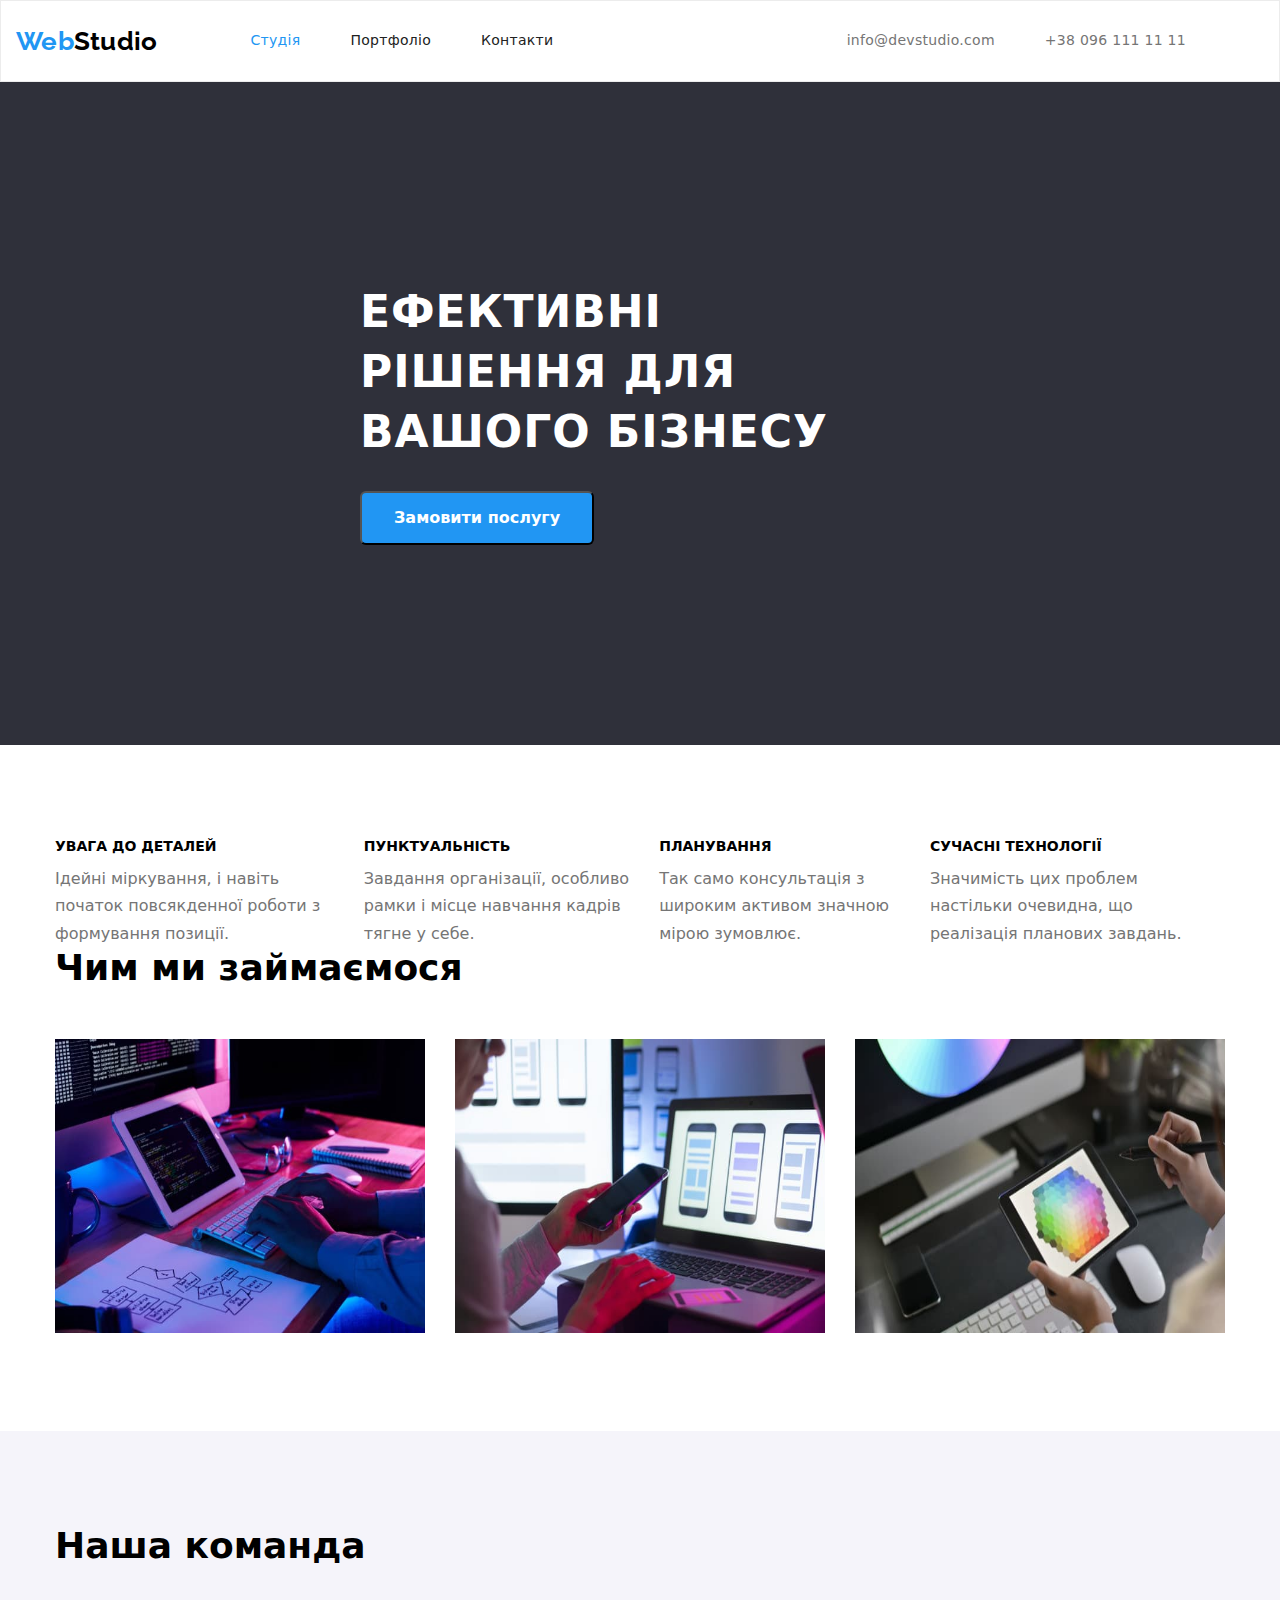
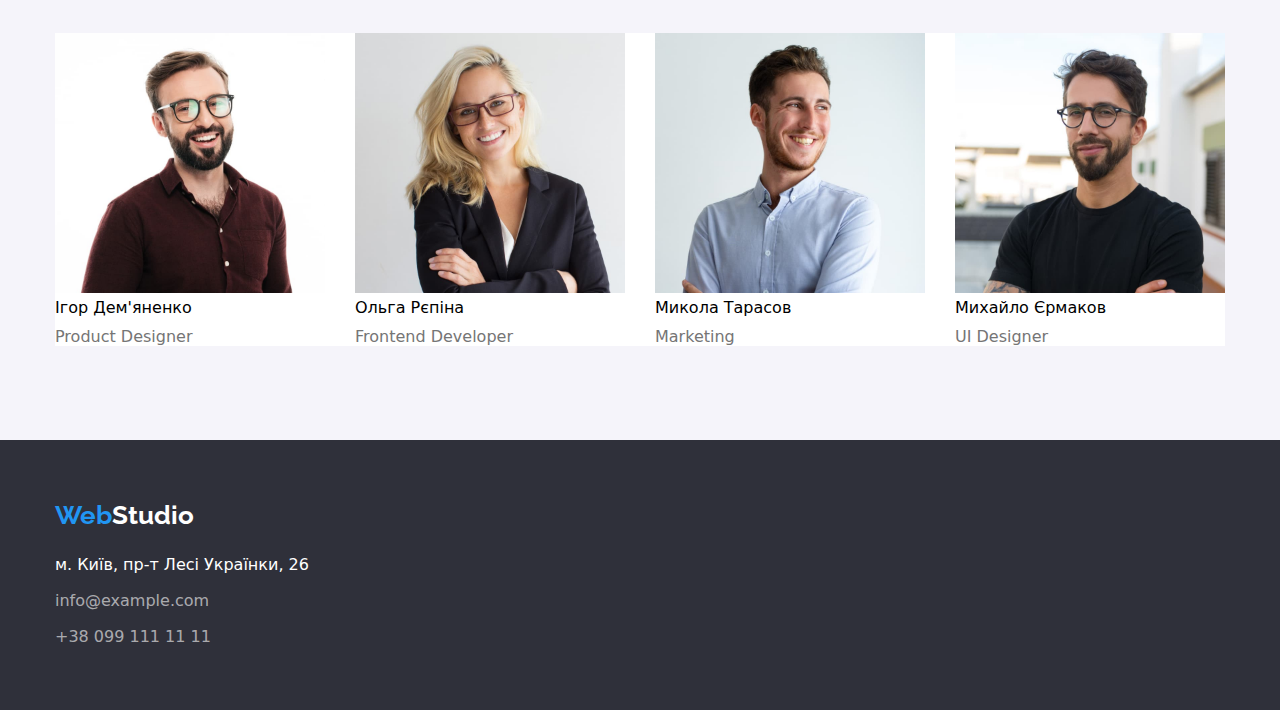
<file: index.html>
<!DOCTYPE html>
<html lang="uk">
<head>
    <meta charset="UTF-8">
    <meta http-equiv="X-UA-Compatible" content="IE=edge">
    <meta name="viewport" content="width=device-width, initial-scale=1.0">
    <title>Студія</title>
    <link rel="preconnect" href="https://fonts.googleapis.com">
    <link rel="preconnect" href="https://fonts.gstatic.com" crossorigin>
    <link href="https://fonts.googleapis.com/css2?family=Raleway:wght@700&family=Roboto:wght@400;500;700;900&display=swap" rel="stylesheet">
    <link rel="stylesheet" href="https://cdnjs.cloudflare.com/ajax/libs/modern-normalize/1.1.0/modern-normalize.min.css">
    <link rel="stylesheet" href="./CSS/style.css">
</head>
<body>
    <!-- Шапка -->
    <header class="header"> 
        <div class="container flex">
            <nav class="nav flex">
                <!-- Логотип -->
                <a class="logo" href="./"><span class="accent">Web</span>Studio</a>
                <!-- Навігація -->
                <ul class="nav-link hidenmark hover">
                    <li class="nav-item"><a href="./index.html" class="link current">Студія</a></li>
                    <li class="nav-item"><a href="./portfolio.html" class="link">Портфоліо</a></li>
                    <li class="nav-item"><a href="порожньо" class="link">Контакти</a></li>
                </ul>
            </nav>
            <!-- Mail, Tel. -->
            <ul class="contact-link hidenmark hover">
                <li class="contact-item"><a href="mailto:info@devstudio.com" class="link">info@devstudio.com</a></li>
                <li class="contact-item"><a href="tel:+380961111111" class="link">+38 096 111 11 11</a></li>
            </ul>
        </div>
    </header>

   <!-- Основний контент -->
   <main class="main-home">
        <!-- Секція Герой -->
        <section class="hero">
            <div class="container position">
                <h1 class="hero-title">Ефективні рішення для вашого бізнесу</h1>
                <button class="button sec" type="button">Замовити послугу</button>
            </div>
        </section>

        <div class="container single">
            <!-- Секція Переваги-->
            <section class="preference box">
                <h2 class="hiden-titles">Переваги</h2>
                <ul class="hidenmark preference-coloms">
                    <li>
                        <h3 class="title">УВАГА ДО ДЕТАЛЕЙ</h3>
                        <p class="preference-text">
                            Ідейні міркування, і навіть початок повсякденної роботи з формування позиції.
                        </p>
                    </li>
                    <li>
                        <h3 class="title">ПУНКТУАЛЬНІСТЬ</h3>
                        <p class="preference-text">
                            Завдання організації, особливо рамки і місце навчання кадрів тягне у себе.
                        </p>
                    </li>
                    <li>
                        <h3 class="title">ПЛАНУВАННЯ</h3>
                        <p class="preference-text">
                            Так само консультація з широким активом значною мірою зумовлює.
                        </p>
                    </li>
                    <li>
                        <h3 class="title">СУЧАСНІ ТЕХНОЛОГІЇ</h3>
                        <p class="preference-text end">
                            Значимість цих проблем настільки очевидна, що реалізація планових завдань.
                        </p>
                    </li>
                </ul>
            </section>
    
            <!-- Секція Діяльність-->
            <section class="activity box">
                <h2 class="main-titles">Чим ми займаємося</h2>
                <ul class="activity-images hidenmark">
                    <li>
                        <img src="./images/close-up-image-programer-working-his-desk-office_1098-18707.jpg" alt="Розробка структури алгоритмів " width="370" height="294">
                    </li>
                    <li>
                        <img src="./images/web-ui-designers-are-developing-application-smartphones-team-creators-is-working-interface-mobile-phones_8119-2713.jpg" alt="Розробка інтерфейсу додатку" width="370" height="294">
                    </li>
                    <li>
                        <img src="./images/creative-artist-web-design-with-working-colour-selection-graphic-tablet_35674-1119.jpg" alt="Дизайнерське оформлення кольорової гами" width="370" height="294">
                    </li>
                </ul>
            </section>
        </div>
        
        <!-- Секція Команда-->
        <section class="ourteam">
            <div class="container single">
                <h2 class="main-titles">Наша команда</h2>
                <ul class="aboutus hidenmark">
                    <li>
                        <img src="./images/img(1).jpg" alt="photo Ігор Дем'яненко" width="270" height="260">
                        <h3 class="team-title">
                            Ігор Дем'яненко
                        </h3>
                        <p class="text teem">Product Designer</p>
                    </li>
                    <li>
                        <img src="./images/img(2).jpg" alt="photo Ольга Рєпіна" width="270" height="260">
                        <h3 class="team-title">
                            Ольга Рєпіна
                        </h3>
                        <p class="text teem">Frontend Developer</p>
                    </li>
                    <li>
                        <img src="./images/img(3).jpg" alt="photo Микола Тарасов" width="270" height="260">
                        <h3 class="team-title">
                            Микола Тарасов
                        </h3>
                        <p class="text teem">Marketing</p>
                    </li>
                    <li>
                        <img src="./images/img(4).jpg" alt="photo Михайло Єрмаков" width="270" height="260">
                        <h3 class="team-title">
                            Михайло Єрмаков
                        </h3>
                        <p class="teem text end-block">UI Designer</p>
                    </li>     
                </ul>
            </div>
        </section>
   </main>

   <!-- Підвал -->
   <footer class="footer">
        <div class="container">
            <!-- Логотип -->
            <a class="logo" href="./"><span class="accent">Web</span>Studio</a>
            <!-- Контакти -->
            <address>
                <ul class="hidenmark contactus hover">
                    <li class="contactus-item"><a href="https://www.google.com.ua/maps/place/%D0%B1%D1%83%D0%BB%D1%8C%D0%B2%D0%B0%D1%80+%D0%9B%D0%B5%D1%81%D1%96+%D0%A3%D0%BA%D1%80%D0%B0%D1%97%D0%BD%D0%BA%D0%B8,+26,+%D0%9A%D0%B8%D1%97%D0%B2,+02000/@50.4267641,30.5365434,17z/data=!4m12!1m6!3m5!1s0x40d4c9352844eb2b:0x50bd53498a7bb884!2z0KDQtdCz0ZbQvtC90LDQu9GM0L3QuNC5INGB0LXRgNCy0ZbRgdC90LjQuSDRhtC10L3RgtGAINCc0JLQoSDQsiDQmtC40ZfQstGB0YzQutGW0Lkg0L7QsdC70LDRgdGC0ZY!8m2!3d50.4267607!4d30.5387374!3m4!1s0x40d4cf0e033ecbe9:0x57a4dffefec77da0!8m2!3d50.4265807!4d30.5383858?hl=uk" class="link inmap">м. Київ, пр-т Лесі Українки, 26</a></li>
                    <li class="contactus-item"><a href="mailto:info@example.com" class="link contacts">info@example.com</a></li>
                    <li class="contactus-item end"><a href="tel:+380991111111" class="link contacts">+38 099 111 11 11</a></li>
                </ul>
            </address>
        </div>
    </footer>
</body>
</html>

<!-- Порожньо = для заповнення -->
</file>
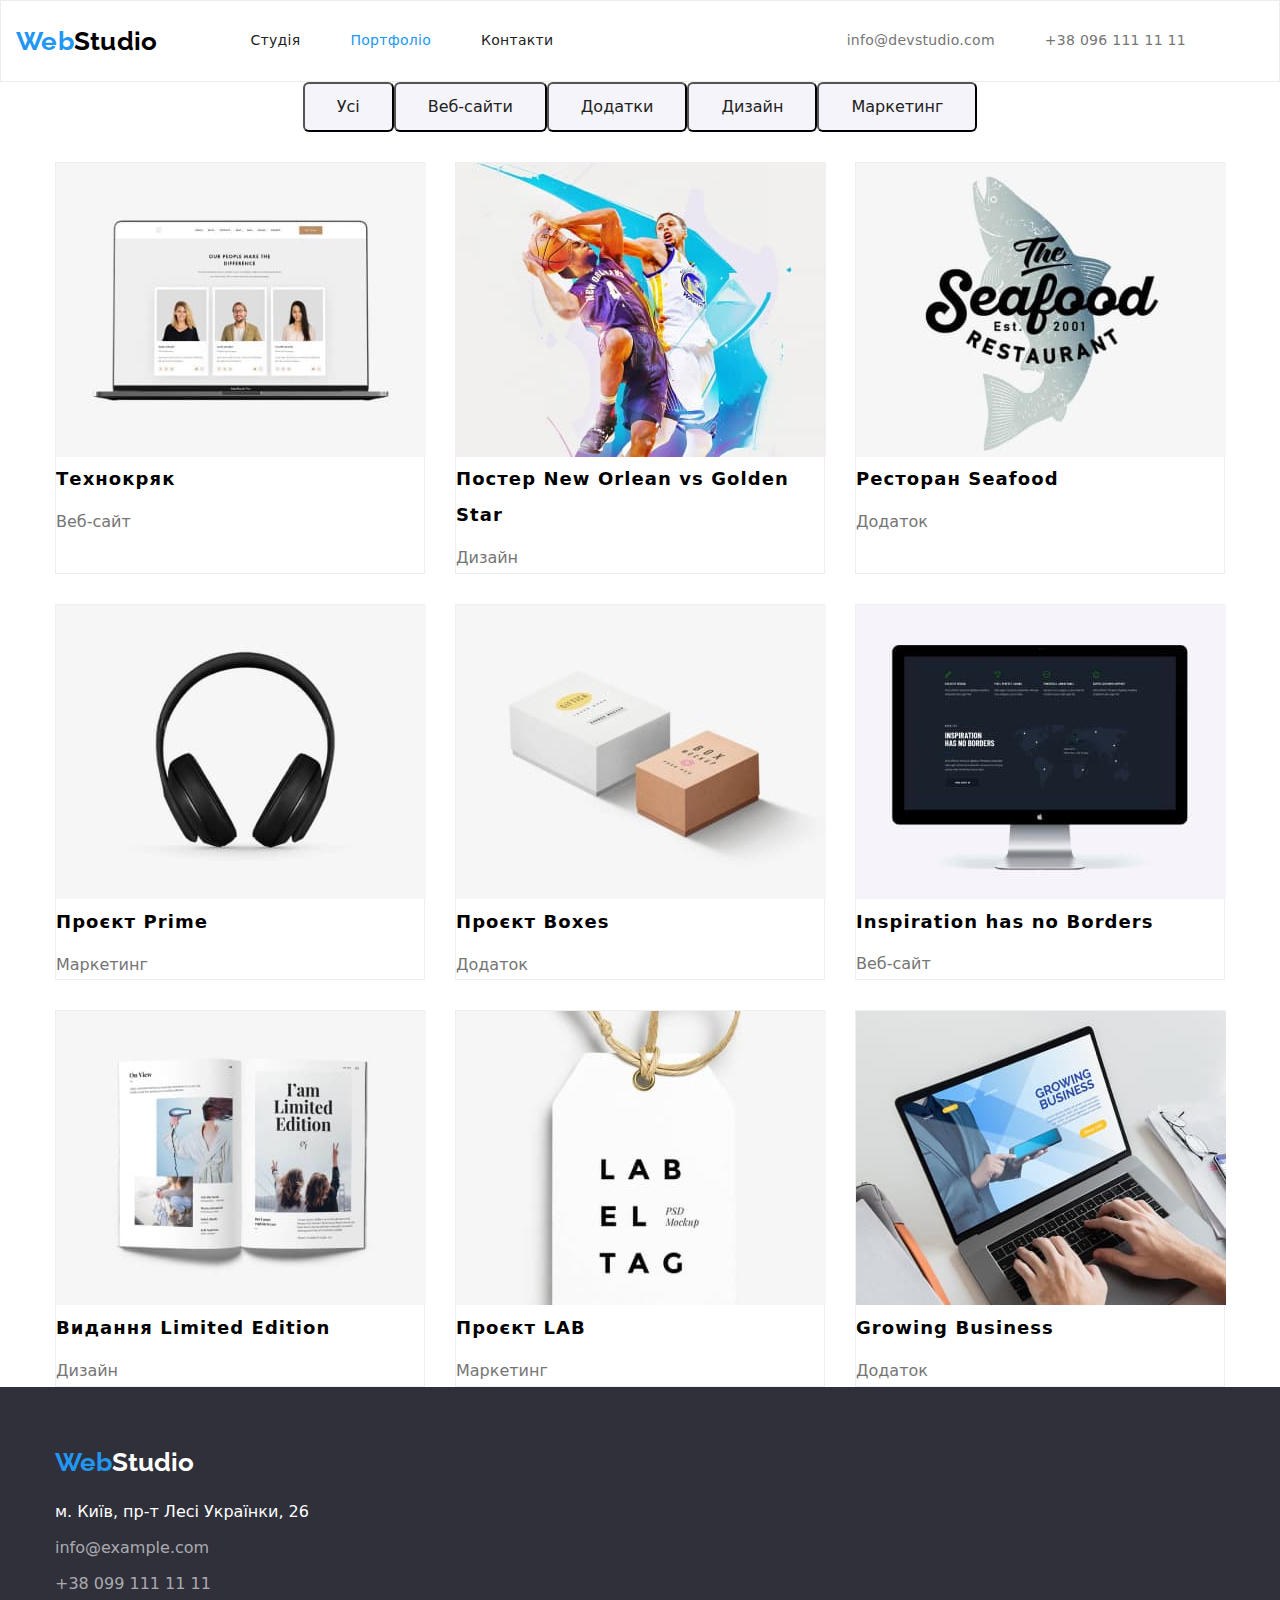
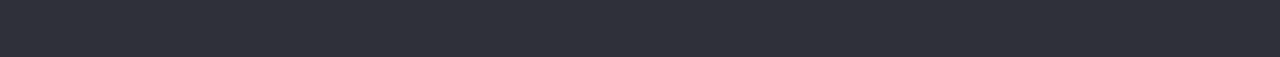
<file: portfolio.html>
<!DOCTYPE html>
<html lang="uk">
<head>
    <meta charset="UTF-8">
    <meta http-equiv="X-UA-Compatible" content="IE=edge">
    <meta name="viewport" content="width=device-width, initial-scale=1.0">
    <title>Студія</title>
    <link rel="preconnect" href="https://fonts.googleapis.com">
    <link rel="preconnect" href="https://fonts.gstatic.com" crossorigin>
    <link href="https://fonts.googleapis.com/css2?family=Raleway:wght@700&family=Roboto:wght@400;500;700;900&display=swap" rel="stylesheet">
    <link rel="stylesheet" href="https://cdnjs.cloudflare.com/ajax/libs/modern-normalize/1.1.0/modern-normalize.min.css">
    <link rel="stylesheet" href="./CSS/style.css">
</head>
<body>
    <!-- Шапка -->
    <header class="header"> 
        <div class="container flex">
            <nav class="nav flex">
                <!-- Логотип -->
                <a class="logo" href="./"><span class="accent">Web</span>Studio</a>
                <!-- Навігація -->
                <ul class="nav-link hidenmark hover">
                    <li class="nav-item"><a href="./index.html" class="link">Студія</a></li>
                    <li class="nav-item"><a href="./portfolio.html" class="link current">Портфоліо</a></li>
                    <li class="nav-item"><a href="порожньо" class="link">Контакти</a></li>
                </ul>
            </nav>
            <!-- Mail, Tel. -->
            <ul class="contact-link hidenmark hover">
                <li class="contact-item"><a href="mailto:info@devstudio.com" class="link">info@devstudio.com</a></li>
                <li class="contact-item"><a href="tel:+380961111111" class="link">+38 096 111 11 11</a></li>
            </ul>
        </div>
    </header>

   <!-- Основний контент -->
   <main class="main-portfolio">
        <section class="container">
            <h1 class="hiden-titles">Portfolio</h1>
            <ul class="hidenmark select-button">
                <li>
                    <button class="button pri" type="button">Усі</button>
                </li>
                <li>
                    <button class="button pri" type="button">Веб-сайти</button>
                </li>
                <li>
                    <button class="button pri" type="button">Додатки</button>
                </li>
                <li>
                    <button class="button pri" type="button">Дизайн</button>
                </li>
                <li>
                    <button class="button pri" type="button">Маркетинг</button>
                </li>
            </ul>
            <ul class="our-works hidenmark">
                <li class="works-item">
                    <img src="./images/Portfoloi1.jpg" alt="laptop" width="370" height="294">
                    <h2 class="portfolio-title">Технокряк</h2>
                    <p class="text portfolio">Веб-сайт</p>
                </li>
                <li class="works-item">
                    <img src="./images/Portfoloi2.jpg" alt="bascetbol"  width="370" height="294">
                    <h2 class="portfolio-title">Постер New Orlean vs Golden Star</h2>
                    <p class="text portfolio">Дизайн</p>
                </li>
                <li class="works-item">
                    <img src="./images/Portfoloi3.jpg" alt="fish"  width="370" height="294">
                    <h2 class="portfolio-title">Ресторан Seafood</h2>
                    <p class="text portfolio">Додаток</p>
                </li>
                <li class="works-item">
                    <img src="./images/Portfoloi4.jpg" alt="hearphones"  width="370" height="294">
                    <h2 class="portfolio-title">Проєкт Prime</h2>
                    <p class="text portfolio">Маркетинг</p>
                </li>
                <li class="works-item">
                    <img src="./images/Portfoloi5.jpg" alt="box"  width="370" height="294">
                    <h2 class="portfolio-title">Проєкт Boxes</h2>
                    <p class="text portfolio">Додаток</p>
                </li>
                <li class="works-item">
                    <img src="./images/Portfoloi6.jpg" alt="monitor"  width="370" height="294">
                    <h2 class="portfolio-title">Inspiration has no Borders</h2>
                    <p class="text">Веб-сайт</p>
                </li>
                <li class="works-item">
                    <img src="./images/Portfoloi7.jpg" alt="magazine"  width="370" height="294">
                    <h2 class="portfolio-title">Видання Limited Edition</h2>
                    <p class="text portfolio">Дизайн</p>
                    
                </li>
                <li class="works-item">
                    <img src="./images/Portfoloi8.jpg" alt="label"  width="370" height="294">
                    <h2 class="portfolio-title">Проєкт LAB</h2>
                    <p class="text portfolio">Маркетинг</p>
                </li>
                <li class="works-item">
                    <img src="./images/Portfoloi9.jpg" alt="laptop"  width="370" height="294">
                    <h2 class="portfolio-title">Growing Business</h2>
                    <p class="text portfolio">Додаток</p>
                </li>
            </ul>

        </section>
   </main>

   <!-- Підвал -->
    <footer class="footer">
        <div class="container">
            <!-- Логотип -->
            <a class="logo" href="./"><span class="accent">Web</span>Studio</a>
            <!-- Контакти -->
            <address>
                <ul class="hidenmark contactus hover">
                    <li class="contactus-item"><a href="https://www.google.com.ua/maps/place/%D0%B1%D1%83%D0%BB%D1%8C%D0%B2%D0%B0%D1%80+%D0%9B%D0%B5%D1%81%D1%96+%D0%A3%D0%BA%D1%80%D0%B0%D1%97%D0%BD%D0%BA%D0%B8,+26,+%D0%9A%D0%B8%D1%97%D0%B2,+02000/@50.4267641,30.5365434,17z/data=!4m12!1m6!3m5!1s0x40d4c9352844eb2b:0x50bd53498a7bb884!2z0KDQtdCz0ZbQvtC90LDQu9GM0L3QuNC5INGB0LXRgNCy0ZbRgdC90LjQuSDRhtC10L3RgtGAINCc0JLQoSDQsiDQmtC40ZfQstGB0YzQutGW0Lkg0L7QsdC70LDRgdGC0ZY!8m2!3d50.4267607!4d30.5387374!3m4!1s0x40d4cf0e033ecbe9:0x57a4dffefec77da0!8m2!3d50.4265807!4d30.5383858?hl=uk" class="link inmap">м. Київ, пр-т Лесі Українки, 26</a></li>
                    <li class="contactus-item"><a href="mailto:info@example.com" class="link contacts">info@example.com</a></li>
                    <li class="contactus-item end"><a href="tel:+380991111111" class="link contacts">+38 099 111 11 11</a></li>
                </ul>
            </address>
        </div>
    </footer>
   
</body>
</html>

<!-- Порожньо = для заповнення -->
</file>
<file: CSS/style.css>
:root{
    --title-color: #212121;
    --text-color: #757575;
    --accent-color: #2196F3;
    --bcg-pri-color: #2F303A;
    --bcg-sec-color: #F5F4FA;
    --bcg-thr-color: #F5F5F5
    --button-color: #000000;
    --main-wight-color: #ffffff;
    --spec-link-color: rgba(255, 255, 255, 0.6);

    --single-padding : 94px;
}



<<<<<<< HEAD
/* Тимчасове оформлення-видалити */
/* *{
    outline: 0.5px dashed rgb(168, 158, 156); */
=======
>>>>>>> 629e39c33cd61d00f54dc1aedc52bdc3db071e9b

/* main styles */
body {
    color:  var(--title-color);
    background-color: var(--main-wight-color);
    font-family: 'Roboto', sans-serif ;
    font-size: 14px;
    letter-spacing: 0.03em;
    text-align: center;
}
h2 {
    font-weight: 700;
    font-size: 36px;
    line-height: 1.16;
}
.container {
    width: 1200px;
    padding: 0px 15px;
    margin-left: auto;
    margin-right: auto;
    margin-top: 0px;
    margin-bottom: 0px;    
<<<<<<< HEAD
    
    /* тимчасово
    background-color: rgb(197, 192, 192); */
=======
>>>>>>> 629e39c33cd61d00f54dc1aedc52bdc3db071e9b
}
.flex {
    display: inline-flex;
    align-items: center;
}
.box:not(:last-child) {
    margin-top: 0px;
<<<<<<< HEAD
    margin-bottom: var(--single-padding);
    
    /* тимчасово
    background-color: red; */
=======
    margin-bottom: var(--single-padding);  
>>>>>>> 629e39c33cd61d00f54dc1aedc52bdc3db071e9b
}
/* скинути крайні відступи */
body .end {
    margin-bottom: 0px;
    margin-right: 0px;
}
body .begin {
    margin-top: 0px;
    margin-left: 0px;
}

/* special main setting */
/* прибрати крапки з li та відступи ul */
.hidenmark{
    list-style: none;

    padding: 0px;
    margin: 0px;
}
/* !Сховати hiden-titles  */
.hiden-titles {
    position: absolute;
    width: 1px;
    height: 1px;
    margin: -1px;
    border: 0;
    padding: 0;
    white-space: nowrap;
    clip-path: inset(100%);
    clip: rect(0 0 0 0);
    overflow: hidden;
  }
/* !!!!!Переробити */
[class*="title"] {
    margin-bottom: 10px;
    margin-top: 0px;
}
/* .main-home .end-block {
    margin-bottom: 0px;
}
.main-home .start-block {
    margin-top: 0px;
} */
/* !!!!!!Переробити */

/* кнопки */
.button {
    color: var(--title-color);
    background-color: var(--bcg-sec-color);
    font-weight: 700;
    font-size: 16px;
    line-height: 1.87;
    text-align: center;
    
    cursor: pointer;
    display: inline-block;
    border-radius: 6px;
    padding: 10px 32px;
    /* min-width: 216px; */
}
.button.pri:hover, .button.pri:focus {
    color: var(--main-wight-color);
    background-color: var(--accent-color);
}
.button.sec {
    color: var(--main-wight-color);
    background-color: var(--accent-color);
}


/* header */
.header {
    border: 1px solid #ECECEC ;
    }
/* logo */
.logo {
    color: var(--button-color);
    text-decoration: none;
    font-family: 'raleway', sans-serif;
    font-weight: 700;
    font-size: 26px;
    line-height: 1.19;
    
}
.accent {
    color: var(--accent-color)
}
.header {
    /* колір ок */
    font-weight: 500;
    font-size: 14px;
    line-height: 1.14;
    letter-spacing: 0.02em;
}
header .link {  
    color: var(--title-color);
    text-decoration: none;

    display: block;
    padding-top: 32px;
    padding-bottom: 32px;
}
.nav-link {
    display: flex;
    margin-left: 93px;
}
.nav-item + .nav-item {
    margin-left: 50px;
    /* можна замінити на li */
}
.contact-link {
    display: flex;
    margin-left: auto;
}
.contact-link .link {
    color: var(--text-color);
}
.contact-item + .contact-item {
    margin-left: 50px;
    /* можна замінити на li */
}
/* ефект наведення */
.hover .link:hover,  .hover .link:focus {
    color: var(--accent-color);
}
.hover .link.current {
    color: var(--accent-color);
}


/* hero */
.hero {
    background-color: var(--bcg-pri-color);
    letter-spacing: 0.06em;
    text-transform: uppercase;
}
/* !тимчасово */
.position {
    padding: 200px 240pt;
}
.hero-title {
    color: var(--main-wight-color);
    font-size: 44px;
    line-height: 1.36;
    margin-bottom: 30px;
}


/* preference */
.preference {
    text-align: left;
}
.preference-coloms {
    display: flex;
    justify-content: space-between;
}
.title {
    font-weight: 700;
    font-size: 14px;
    line-height: 1.14;
    text-transform: uppercase;
}
[class*="text"] {
    color: var(--text-color);
    line-height: 1.7;

    margin-top: 10px;
    margin-bottom: 0px;
}
.preference-text {
    margin-right: 30px;
}
.single {
    padding-top: var(--single-padding);
    padding-bottom: var(--single-padding);
}


/* activity */
.activity-images {
    display: flex;
    justify-content: space-between;
    margin-top: 50px;
}


/* team */
.ourteam {
    background-color: var(--bcg-sec-color);
}
.aboutus {
    background-color: var(--main-wight-color);

    display: flex;
    justify-content: space-between;
    margin-top: 50pt;
}
.team-title {
    font-weight: 500;
    font-size: 16px;
    line-height: 1.19;
}
.teem{
    font-size: 16px;
    line-height: 1.19;
    /* в парі з text */
}


/* footer */
footer {
    background-color: var(--bcg-pri-color);
    text-align: left;
    
    padding: 60px 0px;
}
address .link {
    color: var(--main-wight-color);
    font-style: normal;
    text-decoration: none;
    line-height: 1.7;
} 
.link.contacts {
    color: var(--spec-link-color);
}
.footer .logo {
    color: var(--main-wight-color);

    display: block;
    margin-bottom: 20px;
}
.contactus-item {
    margin-bottom: 9px;
}


/* main-portfolio */

.select-button {
    display: flex;
    justify-content: center;
}
.main-portfolio .button {
    font-weight: 500;
    font-size: 16px;
    line-height: 1.62;
}
.works-item {
    width: calc((100% - 2 * 30px) / 3);
    margin-top: 30px;
    margin-right: 30px;
    border: 1px solid #EEEEEE;
}
.works-item:nth-child(3n) {
    margin-right: 0px;
}
.our-works {
    text-align: left;
    
    display: flex;
    flex-wrap: wrap;
}
.portfolio-title {
    font-size: 18px;
    line-height: 2;
    letter-spacing: 0.06em;
}
.portfolio {
    font-size: 16px;
    line-height: 1.87;
}
<<<<<<< HEAD

/* 

 1. кольор і бекграунд !OK
 2. шрифти для всіх блоків !OK
 3. рамки і відступи
 4. активні елементи і кнопки !ok
 5. 2-га сторінка !ok
 6. css на другу сторінку !ok
*/

/* Д.З.№3
    1. хедер - ok

    2. !сховати hidden title(переробити)

    3. !Оформити настуані контейнера

    ! Прибрати всі коменти перед здачею
*/
=======
>>>>>>> 629e39c33cd61d00f54dc1aedc52bdc3db071e9b
</file>
